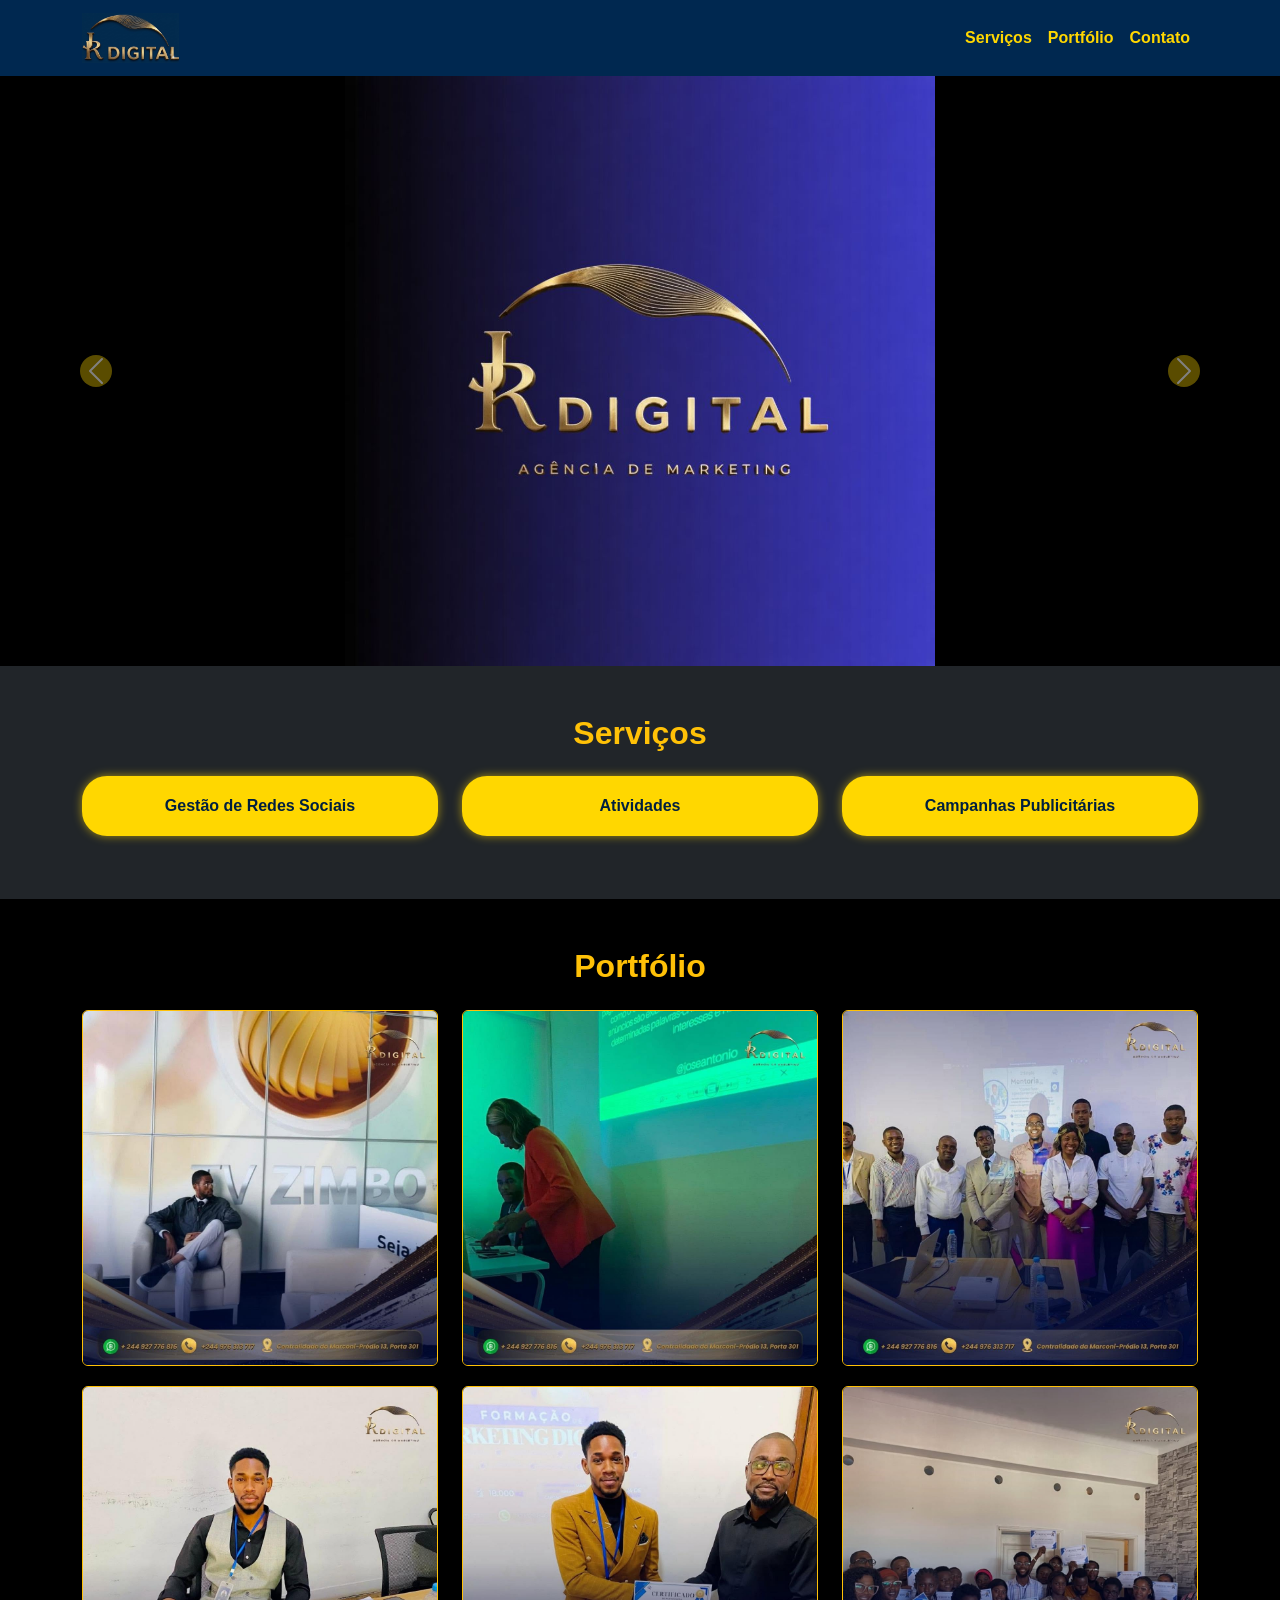
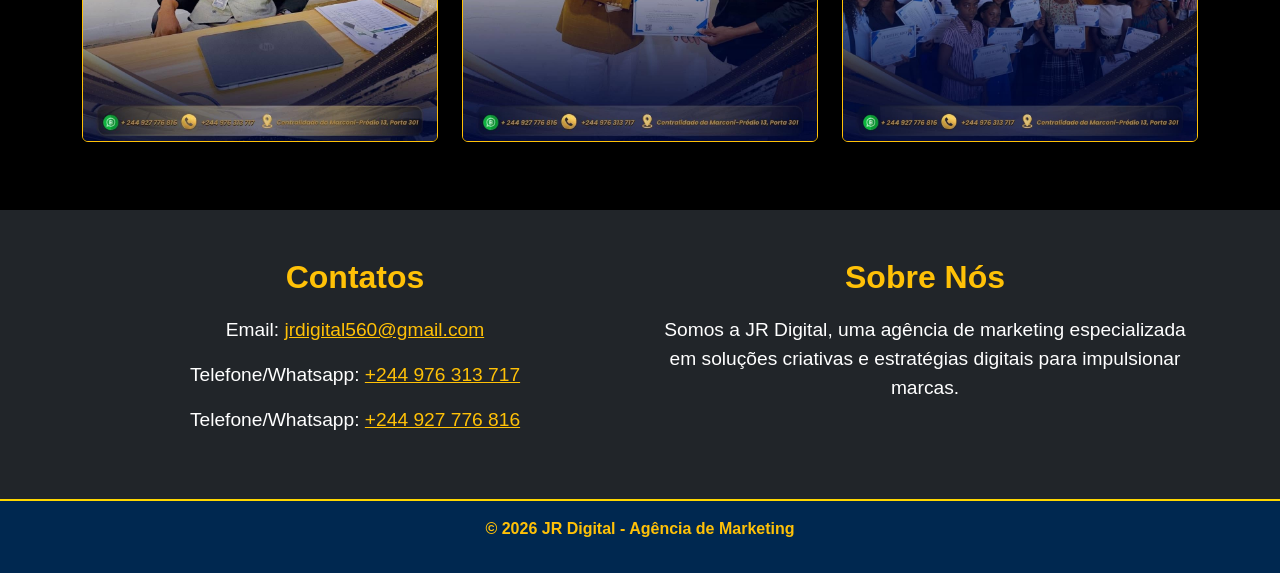
<file: index.html>
<!DOCTYPE html>
<html lang="pt">
<head>
  <meta charset="UTF-8">
  <meta name="viewport" content="width=device-width, initial-scale=1.0">
  <title>JR Digital - Online - Agência de Marketing</title>
  <!-- Bootstrap CSS -->
  <link href="https://cdn.jsdelivr.net/npm/bootstrap@5.3.2/dist/css/bootstrap.min.css" rel="stylesheet">
  <!-- Animate.css -->
  <link rel="stylesheet" href="https://cdnjs.cloudflare.com/ajax/libs/animate.css/4.1.1/animate.min.css"/>
  <link rel="stylesheet" href="style.css">
</head>
<body>
  <nav class="navbar navbar-expand-lg navbar-dark">
  <div class="container">
    <!-- Logo -->
    <a class="navbar-brand" href="#">
      <img src="1234.png" alt="Logo R Digital" class="logo-nav">
    </a>
    <button class="navbar-toggler" type="button" data-bs-toggle="collapse" data-bs-target="#menu">
      <span class="navbar-toggler-icon"></span>
    </button>
    <div class="collapse navbar-collapse" id="menu">
      <ul class="navbar-nav ms-auto">
        <li class="nav-item"><a class="nav-link" href="#servicos">Serviços</a></li>
        <li class="nav-item"><a class="nav-link" href="#portfolio">Portfólio</a></li>
        <li class="nav-item"><a class="nav-link" href="#contato">Contato</a></li>
      </ul>
    </div>
  </div>
</nav>


  <!-- Carousel Bootstrap -->
  <div id="carouselExample" class="carousel slide" data-bs-ride="carousel" data-bs-interval="3000">
    <div class="carousel-inner">
      <div class="carousel-item active">
        <img src="logo.jpg" class="d-block w-100" alt="Slide 1">
      </div>
      <div class="carousel-item">
        <img src="677748854_122212002056308633_5775185860549689302_n.jpg" class="d-block w-100" alt="Slide 2">
      </div>
      <div class="carousel-item">
        <img src="674532540_122212055918308633_5055449749729799931_n.jpg" class="d-block w-100" alt="Slide 3">
      </div>
      <div class="carousel-item">
        <img src="662510104_122210237150308633_8378948479375304046_n.jpg" class="d-block w-100" alt="Slide 4">
      </div>
      <div class="carousel-item">
        <img src="IMG-20260404-WA0002.jpg" class="d-block w-100" alt="Slide 5">
      </div>
    </div>
    <button class="carousel-control-prev" type="button" data-bs-target="#carouselExample" data-bs-slide="prev">
      <span class="carousel-control-prev-icon"></span>
    </button>
    <button class="carousel-control-next" type="button" data-bs-target="#carouselExample" data-bs-slide="next">
      <span class="carousel-control-next-icon"></span>
    </button>
  </div>

  <!-- Serviços -->
  <section id="servicos" class="bg-dark py-5 text-center">
  <div class="container">
    <h2 class="text-warning animate__animated animate__fadeInDown">Serviços</h2>
    <div class="row mt-4">
      <div class="col-md-4 animate__animated animate__zoomIn">
        <a href="GetaoDeRedesSociais.html" class="btn btn-warning w-100 py-3 fw-bold">Gestão de Redes Sociais</a>
      </div>
      <div class="col-md-4 animate__animated animate__zoomIn animate__delay-1s">
        <a href="DesignGrafico.html" class="btn btn-warning w-100 py-3 fw-bold">Atividades</a>
      </div>
      <div class="col-md-4 animate__animated animate__zoomIn animate__delay-2s">
        <a href="CampanhasPublicitarias.html" class="btn btn-warning w-100 py-3 fw-bold">Campanhas Publicitárias</a>
      </div>
    </div>
  </div>
</section>


  <!-- Portfólio -->
  <section id="portfolio" class="py-5  text-light text-center">
    <div class="container">
      <h2 class="text-warning animate__animated animate__fadeInDown">Portfólio</h2>
      <div class="row mt-4">
        <div class="col-md-4 animate__animated animate__fadeInUp">
          <img src="663232556_122210034452308633_6055285805728622364_n.jpg" class="img-fluid border border-warning rounded" alt="Projeto 1">
        </div>
        <div class="col-md-4 animate__animated animate__fadeInUp animate__delay-1s">
          <img src="662736457_122210034500308633_7531233026725262625_n.jpg" class="img-fluid border border-warning rounded" alt="Projeto 2">
        </div>
        <div class="col-md-4 animate__animated animate__fadeInUp animate__delay-2s">
          <img src="660977704_122210033348308633_4877226346562094999_n.jpg" class="img-fluid border border-warning rounded" alt="Projeto 3">
        </div>
        <div class="col-md-4 animate__animated animate__fadeInUp animate__delay-3s">
          <img src="659134355_122210033978308633_556775367395436800_n.jpg" class="img-fluid border border-warning rounded" alt="Projeto 4">
        </div>
        <div class="col-md-4 animate__animated animate__fadeInUp animate__delay-4s">
          <img src="661993383_122210032856308633_7428756119294695019_n.jpg" class="img-fluid border border-warning rounded" alt="Projeto 5">
        </div>
        <div class="col-md-4 animate__animated animate__fadeInUp animate__delay-5s">
          <img src="661047519_122209859558308633_9025228771994095751_n.jpg" class="img-fluid border border-warning rounded" alt="Projeto 6">
        </div>
      </div>
    </div>
  </section>

 <!-- Contato -->
<section id="contato" class="bg-dark py-5 text-center">
  <div class="container">
    <div class="row">
      <!-- Coluna Contato -->
      <div class="col-md-6">
        <h2 class="text-warning animate__animated animate__fadeInDown">Contatos</h2>
        <p>
          Email: 
          <a href="mailto:jrdigital560@gmail.com" class="text-warning">
            jrdigital560@gmail.com
          </a>
        </p>
        <p>
          Telefone/Whatsapp: 
          <a href="https://wa.me/244976313717" target="_blank" class="text-warning">
            +244 976 313 717
          </a>
        </p>
        <p>
          Telefone/Whatsapp: 
          <a href="https://wa.me/244927776816" target="_blank" class="text-warning">
            +244 927 776 816
          </a>
        </p>
      </div>

      <!-- Coluna Sobre Nós -->
      <div class="col-md-6">
        <h2 class="text-warning animate__animated animate__fadeInDown">Sobre Nós</h2>
        <p class="animate__animated animate__fadeInUp">
          Somos a JR Digital, uma agência de marketing especializada em soluções criativas e estratégias digitais para impulsionar marcas.
        </p>
      </div>
    </div>
  </div>
</section>

  

  <!-- Rodapé -->
  <footer class=" text-warning text-center py-3">
    <p>&copy; 2026 JR Digital - Agência de Marketing</p>
  </footer>

  <!-- Bootstrap JS -->
  <script src="https://cdn.jsdelivr.net/npm/bootstrap@5.3.2/dist/js/bootstrap.bundle.min.js"></script>
</body>
</html>
</file>
<file: style.css>
/* ===== Reset básico ===== */
body {
  font-family: 'Arial', sans-serif;
  background-color: #000; /* fundo preto */
  color: #fff;
  margin: 0;
  padding: 0;
}

/* ===== Navbar ===== */
.navbar {
  background-color: #002850; /* azul escuro */
  position: sticky; /* fixa no topo */
  top: 0;
  z-index: 1000;
}

.navbar-brand img {
  height: 50px;
  width: auto;
  transition: transform 0.3s ease;
}

.navbar-brand img:hover {
  transform: scale(1.1);
}

.nav-link {
  color: gold !important;
  font-weight: bold;
  transition: color 0.3s ease;
}

.nav-link:hover {
  color: #fff !important;
}

/* Botão Voltar */
.btn-warning {
  border-radius: 25px;
  font-weight: bold;
  box-shadow: 0 0 10px rgba(255, 215, 0, 0.6);
}

/* ===== Carousel ===== */
.carousel-item img {
  width: 100%;
  height: 590px;
  object-fit: contain; /* mostra a imagem completa */
  background-color: #000; /* fundo preto para preencher espaços */
  transition: transform 0.3s ease, box-shadow 0.3s ease;
}

.carousel-item img:hover {
  transform: scale(1.02);
  box-shadow: 0 0 15px gold;
}

.carousel-control-prev-icon,
.carousel-control-next-icon {
  background-color: rgba(255, 215, 0, 0.7); /* dourado translúcido */
  border-radius: 50%;
}

/* ===== Seções ===== */
section {
  padding: 60px 0;
}

h2 {
  color: gold;
  margin-bottom: 20px;
  font-weight: bold;
}

/* ===== Cards de Serviços ===== */
.card {
  background: #002850; /* azul escuro */
  color: gold;
  border: 2px solid gold;
  transition: transform 0.3s ease, box-shadow 0.3s ease;
}

.card:hover {
  transform: scale(1.05);
  box-shadow: 0 0 20px gold;
}

/* Botões de Serviços */
#servicos .btn {
  background-color: gold;
  color: #001f3f; /* azul escuro */
  border: 2px solid gold;
  transition: transform 0.3s ease, box-shadow 0.3s ease;
  margin-bottom: 15px; /* espaçamento entre botões no mobile */
}

#servicos .btn:hover {
  background-color: #001f3f;
  color: gold;
  transform: scale(1.05);
  box-shadow: 0 0 15px gold;
}

/* ===== Portfólio ===== */
#portfolio .col-md-4 {
  margin-bottom: 20px; /* espaçamento entre cards no desktop */
}

@media (max-width: 768px) {
  #portfolio .col-md-4 {
    margin-bottom: 25px; /* mais espaço no mobile */
  }
}

#portfolio img {
  background: #002850;
  border: 3px solid gold;
  border-radius: 8px;
  transition: transform 0.3s ease, box-shadow 0.3s ease;
}

#portfolio img:hover {
  transform: scale(1.05);
  box-shadow: 0 0 15px gold;
}

/* ===== Gestão de Redes Sociais ===== */
#gestao-redes-sociais .col-md-4 {
  margin-bottom: 20px;
}

@media (max-width: 768px) {
  #gestao-redes-sociais .col-md-4 {
    margin-bottom: 25px;
  }
}

/* ===== Atividades (Design Gráfico) ===== */
#Atividades .col-md-4 {
  margin-bottom: 20px;
}

@media (max-width: 768px) {
  #Atividades .col-md-4 {
    margin-bottom: 25px;
  }
}

/* ===== Campanhas Publicitárias ===== */
#campanhas .col-md-4 {
  margin-bottom: 20px;
}

@media (max-width: 768px) {
  #campanhas .col-md-4 {
    margin-bottom: 25px;
  }
}

/* ===== Modal ===== */
.modal-content {
  background-color: rgba(0,0,0,0.9); /* fundo escuro translúcido */
}

/* ===== Contato ===== */
#contato p {
  font-size: 1.2rem;
  color: #fff;
}

/* ===== Rodapé ===== */
footer {
  border-top: 2px solid gold;
  background: #002850;
  color: gold;
  text-align: center;
  padding: 20px;
  font-weight: bold;
}

/* ===== Responsividade ===== */
@media (max-width: 768px) {
  .carousel-item img {
    height: 300px;
  }

  .card {
    margin-bottom: 20px;
  }

  #portfolio img {
    width: 100%;
    margin-bottom: 20px;
  }
}
</file>
